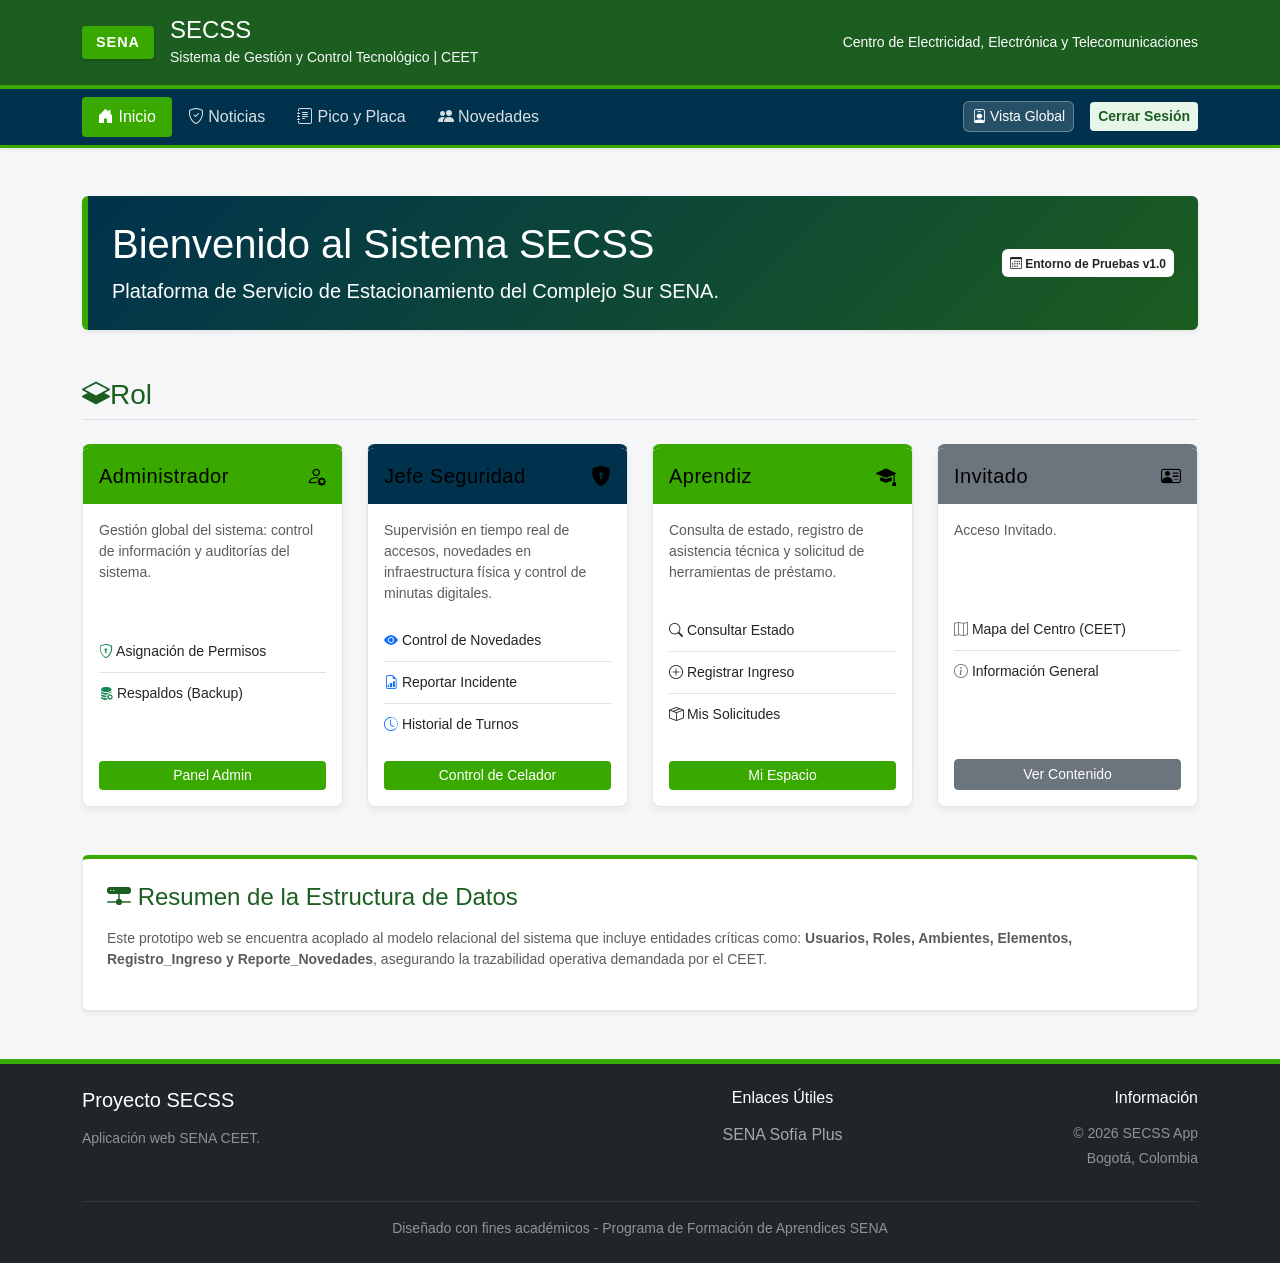
<file: maquetacion-html/Index/Index.html>
<!DOCTYPE html>
<html lang="es">
<head>
    <meta charset="UTF-8">
    <meta name="viewport" content="width=device-width, initial-scale=1.0">
    <title>Portal Principal SECSS - CEET SENA</title>
    <link href="https://cdn.jsdelivr.net/npm/bootstrap@5.3.8/dist/css/bootstrap.min.css" rel="stylesheet" integrity="sha384-sRIl4kxILFvY47J16cr9ZwB07vP4J8+LH7qKQnuqkuIAvNWLzeN8tE5YBujZqJLB" crossorigin="anonymous">
    <link rel="stylesheet" href="https://cdn.jsdelivr.net/npm/bootstrap-icons@1.11.3/font/bootstrap-icons.min.css">
    <link rel="stylesheet" href="../css/Stylegeneral.css">
    <link rel="stylesheet" href="../css/PageMajor.css">
</head>
<body>

    <header class="header-secss py-3">
        <div class="container d-flex flex-column flex-md-row justify-content-between align-items-center">
            <div class="logo-container d-flex align-items-center gap-3">
                <div class="badge-sena">SENA</div>
                <div>
                    <h1 class="m-0 h4 text-white font-weight-bold">SECSS</h1>
                    <small class="text-light">Sistema de Gestión y Control Tecnológico | CEET</small>
                </div>
            </div>
            <div class="header-meta text-md-end text-center mt-2 mt-md-0 text-white-50">
                <small>Centro de Electricidad, Electrónica y Telecomunicaciones</small>
            </div>
        </div>
    </header>

    <nav class="navbar navbar-expand-lg navbar-dark bg-secss-main sticky-top shadow-sm">
        <div class="container">
            <a class="navbar-brand d-lg-none" href="#">SECSS Portal</a>
            <button class="navbar-toggler" type="button" data-bs-toggle="collapse" data-bs-target="#indexNavbar">
                <span class="navbar-toggler-icon"></span>
            </button>
            <div class="collapse navbar-collapse" id="indexNavbar">
                <ul class="navbar-nav me-auto mb-2 mb-lg-0">
                    <li class="nav-item"><a class="nav-link active" href="#"><i class="bi bi-house-door-fill"></i> Inicio</a></li>
                    <li class="nav-item"><a class="nav-link" href="#"><i class="bi bi-shield-check"></i> Noticias</a></li>
                    <li class="nav-item"><a class="nav-link" href="#"><i class="bi bi-journal-text"></i> Pico y Placa</a></li>
                    <li class="nav-item"><a class="nav-link" href="#"><i class="bi bi-people-fill"></i> Novedades</a></li>
                </ul>
                <div class="d-flex align-items-center gap-2">
                    <div class="role-indicator px-2 py-1 rounded text-white small me-2">
                        <i class="bi bi-person-badge"></i> Vista Global 
                    </div>
                    <button class="btn btn-secss-light btn-sm" type="button">Cerrar Sesión</button>
                </div>
            </div>
        </div>
    </nav>

    <main class="container my-5 main-content">
        
        <section class="welcome-banner p-4 rounded shadow-sm mb-5 text-white">
            <div class="row align-items-center">
                <div class="col-md-8">
                    <h2 class="display-6 font-weight-bold">Bienvenido al Sistema SECSS</h2>
                    <p class="lead mb-0">Plataforma de Servicio de Estacionamiento del Complejo Sur SENA.</p>
                </div>
                <div class="col-md-4 text-md-end text-center mt-3 mt-md-0">
                    <span class="badge bg-white text-dark p-2"><i class="bi bi-calendar3"></i> Entorno de Pruebas v1.0</span>
                </div>
            </div>
        </section>

        <h3 class="mb-4 text-secss border-bottom pb-2"><i class="bi bi-layers-half"></i>Rol</h3>
        
        <div class="row g-4">
            
            <div class="col-md-6 col-xl-3">
                <div class="card h-100 role-card border-admin">
                    <div class="card-header-role bg-admin text-white p-3">
                        <h5 class="m-0 d-flex justify-content-between align-items-center">
                            Administrador 
                            <i class="bi bi-person-gear"></i>
                        </h5>
                    </div>
                    <div class="card-body d-flex flex-column justify-content-between">
                        <p class="card-text text-muted small">Gestión global del sistema: control de información y auditorías del sistema.</p>
                        <div class="list-group list-group-flush mb-3">
                            <a href="#" class="list-group-item list-group-item-action small"><i class="bi bi-shield-lock text-success"></i> Asignación de Permisos</a>
                            <a href="#" class="list-group-item list-group-item-action small"><i class="bi bi-database-fill-gear text-success"></i> Respaldos (Backup)</a>
                        </div>
                        <button class="btn btn-secss w-100 btn-sm">Panel Admin</button>
                    </div>
                </div>
            </div>

            <div class="col-md-6 col-xl-3">
                <div class="card h-100 role-card border-seguridad">
                    <div class="card-header-role bg-seguridad text-white p-3">
                        <h5 class="m-0 d-flex justify-content-between align-items-center">
                            Jefe Seguridad
                            <i class="bi bi-shield-lock-fill"></i>
                        </h5>
                    </div>
                    <div class="card-body d-flex flex-column justify-content-between">
                        <p class="card-text text-muted small">Supervisión en tiempo real de accesos, novedades en infraestructura física y control de minutas digitales.</p>
                        <div class="list-group list-group-flush mb-3">
                            <a href="#" class="list-group-item list-group-item-action small"><i class="bi bi-eye-fill text-primary"></i> Control de Novedades</a>
                            <a href="#" class="list-group-item list-group-item-action small"><i class="bi bi-file-earmark-bar-graph text-primary"></i> Reportar Incidente</a>
                            <a href="#" class="list-group-item list-group-item-action small"><i class="bi bi-clock-history text-primary"></i> Historial de Turnos</a>
                        </div>
                        <button class="btn btn-secss w-100 btn-sm">Control de Celador</button>
                    </div>
                </div>
            </div>

            <div class="col-md-6 col-xl-3">
                <div class="card h-100 role-card border-aprendiz">
                    <div class="card-header-role bg-aprendiz text-white p-3">
                        <h5 class="m-0 d-flex justify-content-between align-items-center">
                            Aprendiz
                            <i class="bi bi-mortarboard-fill"></i>
                        </h5>
                    </div>
                    <div class="card-body d-flex flex-column justify-content-between">
                        <p class="card-text text-muted small">Consulta de estado, registro de asistencia técnica y solicitud de herramientas de préstamo.</p>
                        <div class="list-group list-group-flush mb-3">
                            <a href="#" class="list-group-item list-group-item-action small"><i class="bi bi-search text-dark"></i> Consultar Estado</a>
                            <a href="#" class="list-group-item list-group-item-action small"><i class="bi bi-plus-circle text-dark"></i> Registrar Ingreso</a>
                            <a href="#" class="list-group-item list-group-item-action small"><i class="bi bi-box-seam text-dark"></i> Mis Solicitudes</a>
                        </div>
                        <button class="btn btn-secss w-100 btn-sm">Mi Espacio</button>
                    </div>
                </div>
            </div>

            <div class="col-md-6 col-xl-3">
                <div class="card h-100 role-card border-invitado">
                    <div class="card-header-role bg-invitado text-white p-3">
                        <h5 class="m-0 d-flex justify-content-between align-items-center">
                            Invitado
                            <i class="bi bi-person-vcard"></i>
                        </h5>
                    </div>
                    <div class="card-body d-flex flex-column justify-content-between">
                        <p class="card-text text-muted small">Acceso Invitado.</p>
                        <div class="list-group list-group-flush mb-3">
                            <a href="#" class="list-group-item list-group-item-action small"><i class="bi bi-map text-secondary"></i> Mapa del Centro (CEET)</a>
                            <a href="#" class="list-group-item list-group-item-action small"><i class="bi bi-info-circle text-secondary"></i> Información General</a>
                        </div>
                        <button class="btn btn-secondary w-100 btn-sm">Ver Contenido</button>
                    </div>
                </div>
            </div>

        </div>

        <section class="mt-5 p-4 bg-white border rounded shadow-sm">
            <h4 class="text-secss mb-3"><i class="bi bi-hdd-network-fill"></i> Resumen de la Estructura de Datos</h4>
            <p class="small text-muted">Este prototipo web se encuentra acoplado al modelo relacional del sistema que incluye entidades críticas como: <strong>Usuarios, Roles, Ambientes, Elementos, Registro_Ingreso y Reporte_Novedades</strong>, asegurando la trazabilidad operativa demandada por el CEET.</p>
        </section>

    </main>

    <footer class="footer-secss mt-auto py-4">
        <div class="container">
            <div class="row g-4 text-center text-md-start">
                <div class="col-md-6">
                    <h5 class="text-white mb-3">Proyecto SECSS</h5>
                    <p class="text-white-50 small mb-0">
                        Aplicación web SENA CEET.
                    </p>
                </div>
                <div class="col-md-3 text-md-center">
                    <h6 class="text-white mb-3">Enlaces Útiles</h6>
                    <ul class="list-unstyled footer-links">
                        <li><a href="#">SENA Sofía Plus</a></li>
                    </ul>
                </div>
                <div class="col-md-3 text-md-end">
                    <h6 class="text-white mb-3">Información</h6>
                    <p class="text-white-50 small mb-1">© 2026 SECSS App</p>
                    <p class="text-white-50 small">Bogotá, Colombia</p>
                </div>
            </div>
            <hr class="border-secondary my-3">
            <div class="text-center text-white-50 small">
                <p class="mb-0">Diseñado con fines académicos - Programa de Formación de Aprendices SENA</p>
            </div>
        </div>
    </footer>

    <script src="https://cdn.jsdelivr.net/npm/bootstrap@5.3.8/dist/js/bootstrap.bundle.min.js" integrity="sha384-FKyoEForCGlyvwx9Hj09JcYn3nv7wiPVlz7YYwJrWVcXK/BmnVDxM+D2scQbITxI" crossorigin="anonymous"></script>
</body>
</html>
</file>
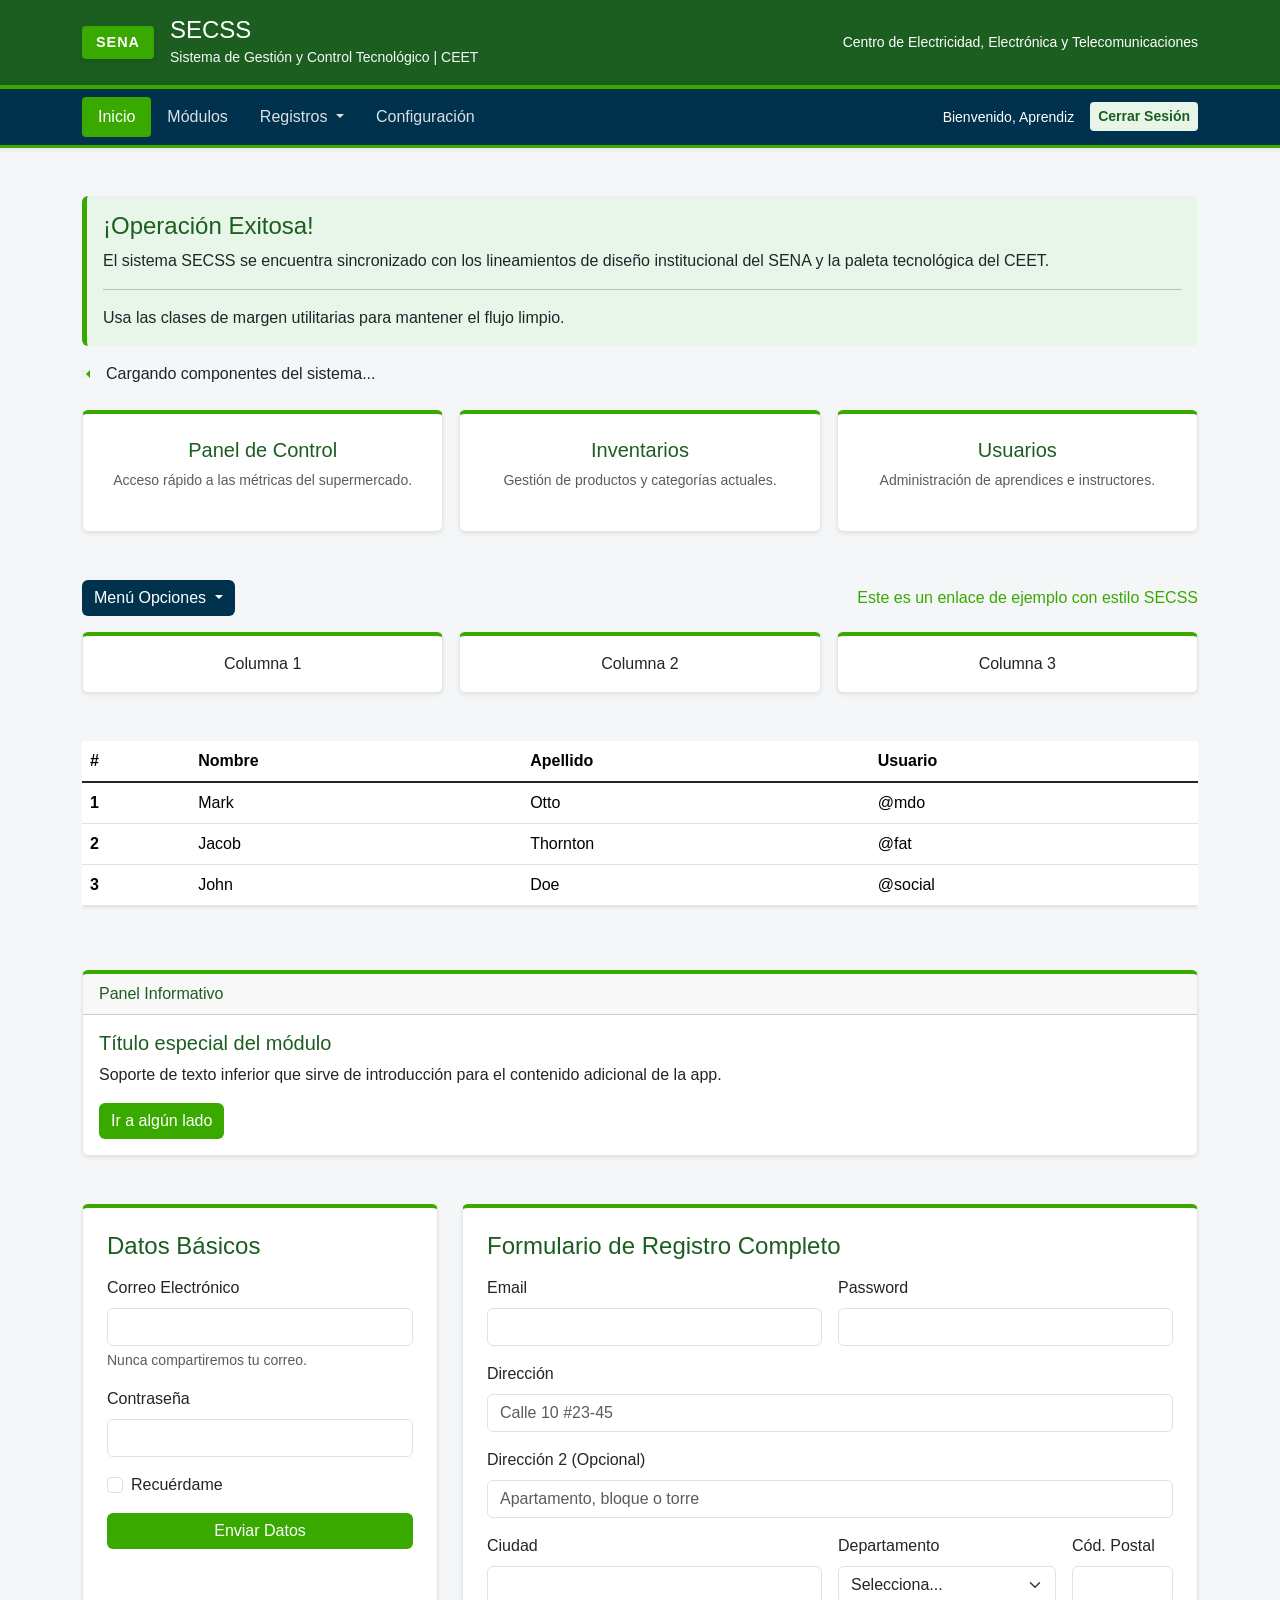
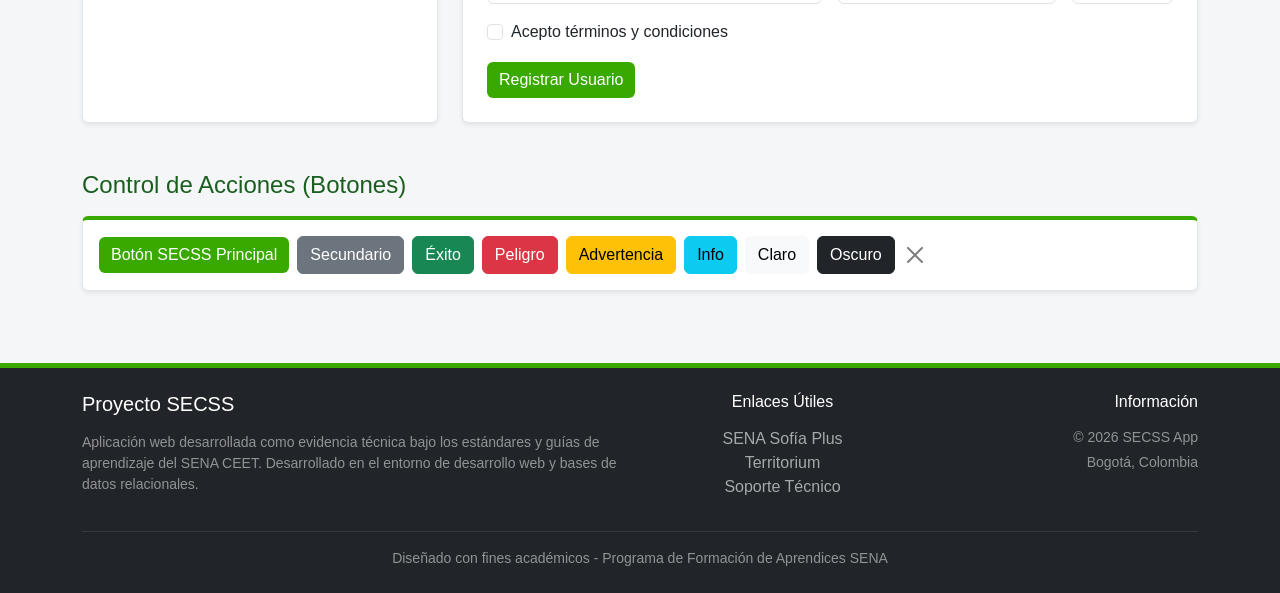
<file: maquetacion-html/html_general/Components.html>
<!DOCTYPE html>
<html lang="es">
<head>
    <meta charset="UTF-8">
    <meta name="viewport" content="width=device-width, initial-scale=1.0">
    <title>SECSS - CEET SENA</title>
    <link href="https://cdn.jsdelivr.net/npm/bootstrap@5.3.8/dist/css/bootstrap.min.css" rel="stylesheet" integrity="sha384-sRIl4kxILFvY47J16cr9ZwB07vP4J8+LH7qKQnuqkuIAvNWLzeN8tE5YBujZqJLB" crossorigin="anonymous">
    <link rel="stylesheet" href="../css/Stylegeneral.css">
</head>
<body>

    <header class="header-secss py-3">
        <div class="container d-flex flex-column flex-md-row justify-content-between align-items-center">
            <div class="logo-container d-flex align-items-center gap-3">
                <div class="badge-sena">SENA</div>
                <div>
                    <h1 class="m-0 h4 text-white font-weight-bold">SECSS</h1>
                    <small class="text-light">Sistema de Gestión y Control Tecnológico | CEET</small>
                </div>
            </div>
            <div class="header-meta text-md-end text-center mt-2 mt-md-0 text-white-50">
                <small>Centro de Electricidad, Electrónica y Telecomunicaciones</small>
            </div>
        </div>
    </header>

    <nav class="navbar navbar-expand-lg navbar-dark bg-secss-main sticky-top shadow-sm">
        <div class="container">
            <a class="navbar-brand d-lg-none" href="#">Menú SECSS</a>
            <button class="navbar-toggler" type="button" data-bs-toggle="collapse" data-bs-target="#mainNavbar" aria-controls="mainNavbar" aria-expanded="false" aria-label="Toggle navigation">
                <span class="navbar-toggler-icon"></span>
            </button>
            <div class="collapse navbar-collapse" id="mainNavbar">
                <ul class="navbar-nav me-auto mb-2 mb-lg-0">
                    <li class="nav-item">
                        <a class="nav-link active" aria-current="page" href="#">Inicio</a>
                    </li>
                    <li class="nav-item">
                        <a class="nav-link" href="#">Módulos</a>
                    </li>
                    <li class="nav-item dropdown">
                        <a class="nav-link dropdown-toggle" href="#" role="button" data-bs-toggle="dropdown" aria-expanded="false">
                            Registros
                        </a>
                        <ul class="dropdown-menu">
                            <li><a class="dropdown-item" href="#">Ver Formularios</a></li>
                            <li><a class="dropdown-item" href="#">Tablas de Datos</a></li>
                            <li><hr class="dropdown-divider"></li>
                            <li><a class="dropdown-item" href="#">Reportes del Sistema</a></li>
                        </ul>
                    </li>
                    <li class="nav-item">
                        <a class="nav-link" href="#">Configuración</a>
                    </li>
                </ul>
                <div class="d-flex align-items-center gap-2">
                    <span class="text-white me-2 d-none d-md-inline"><small>Bienvenido, Aprendiz</small></span>
                    <button class="btn btn-secss-light btn-sm" type="button">Cerrar Sesión</button>
                </div>
            </div>
        </div>
    </nav>

    <main class="container my-5 main-content">
        
        <section class="mb-4">
            <div class="alert alert-secss" role="alert">
                <h4 class="alert-heading">¡Operación Exitosa!</h4>
                <p>El sistema SECSS se encuentra sincronizado con los lineamientos de diseño institucional del SENA y la paleta tecnológica del CEET.</p>
                <hr>
                <p class="mb-0">Usa las clases de margen utilitarias para mantener el flujo limpio.</p>
            </div>
            
            <div class="d-flex align-items-center gap-3 mb-4">
                <div class="spinner-secss" role="status"></div>
                <span>Cargando componentes del sistema...</span>
            </div>
        </section>

        <section class="row g-3 mb-5">
            <div class="col-md-4">
                <div class="p-4 border bg-white text-center rounded shadow-sm card-secss">
                    <h5 class="text-secss">Panel de Control</h5>
                    <p class="text-muted small">Acceso rápido a las métricas del supermercado.</p>
                </div>
            </div>
            <div class="col-md-4">
                <div class="p-4 border bg-white text-center rounded shadow-sm card-secss">
                    <h5 class="text-secss">Inventarios</h5>
                    <p class="text-muted small">Gestión de productos y categorías actuales.</p>
                </div>
            </div>
            <div class="col-md-4">
                <div class="p-4 border bg-white text-center rounded shadow-sm card-secss">
                    <h5 class="text-secss">Usuarios</h5>
                    <p class="text-muted small">Administración de aprendices e instructores.</p>
                </div>
            </div>
        </section>

        <section class="mb-5">
            <div class="d-flex justify-content-between align-items-center mb-3">
                <div class="dropdown">
                    <button class="btn btn-dark dropdown-toggle bg-secss-main border-0" data-bs-toggle="dropdown" aria-expanded="false">
                        Menú Opciones
                    </button>
                    <ul class="dropdown-menu dropdown-menu-dark bg-secss-dark">
                        <li><a class="dropdown-item" href="#">Acción 1</a></li>
                        <li><a class="dropdown-item" href="#">Acción 2</a></li>
                        <li><hr class="dropdown-divider"></li>
                        <li><a class="dropdown-item" href="#">Algo más aquí</a></li>
                    </ul>
                </div>
                <a href="#" class="link-secss">Este es un enlace de ejemplo con estilo SECSS</a>
            </div>

            <div class="row g-3">
                <div class="col-md-4">
                    <div class="p-3 border bg-white text-center rounded shadow-sm">Columna 1</div>
                </div>
                <div class="col-md-4">
                    <div class="p-3 border bg-white text-center rounded shadow-sm">Columna 2</div>
                </div>
                <div class="col-md-4">
                    <div class="p-3 border bg-white text-center rounded shadow-sm">Columna 3</div>
                </div>
            </div>
        </section>

        <section class="mb-5 table-responsive">
            <table class="table table-secss table-hover align-middle shadow-sm">
                <thead>
                    <tr>
                        <th scope="col">#</th>
                        <th scope="col">Nombre</th>
                        <th scope="col">Apellido</th>
                        <th scope="col">Usuario</th>
                    </tr>
                </thead>
                <tbody class="table-group-divider">
                    <tr>
                        <th scope="row">1</th>
                        <td>Mark</td>
                        <td>Otto</td>
                        <td>@mdo</td>
                    </tr>
                    <tr>
                        <th scope="row">2</th>
                        <td>Jacob</td>
                        <td>Thornton</td>
                        <td>@fat</td>
                    </tr>
                    <tr>
                        <th scope="row">3</th>
                        <td>John</td>
                        <td>Doe</td>
                        <td>@social</td>
                    </tr>
                </tbody>
            </table>  
        </section>

        <section class="mb-5">
            <div class="card card-secss shadow-sm">
                <div class="card-header bg-secss-light text-secss font-weight-bold">
                    Panel Informativo
                </div>
                <div class="card-body">
                    <h5 class="card-title">Título especial del módulo</h5>
                    <p class="card-text">Soporte de texto inferior que sirve de introducción para el contenido adicional de la app.</p>
                    <a href="#" class="btn btn-secss">Ir a algún lado</a>
                </div>
            </div>
        </section>

        <section class="row g-4 mb-5">
            <div class="col-lg-4">
                <div class="p-4 bg-white border rounded shadow-sm h-100">
                    <h4 class="mb-3 text-secss">Datos Básicos</h4>
                    <form>
                        <div class="mb-3">
                            <label for="exampleInputEmail1" class="form-label">Correo Electrónico</label>
                            <input type="email" class="form-control" id="exampleInputEmail1" aria-describedby="emailHelp">
                            <div id="emailHelp" class="form-text">Nunca compartiremos tu correo.</div>
                        </div>
                        <div class="mb-3">
                            <label for="exampleInputPassword1" class="form-label">Contraseña</label>
                            <input type="password" class="form-control" id="exampleInputPassword1">
                        </div>
                        <div class="mb-3 form-check">
                            <input type="checkbox" class="form-check-input" id="exampleCheck1">
                            <label class="form-check-label" for="exampleCheck1">Recuérdame</label>
                        </div>
                        <button type="submit" class="btn btn-secss w-100">Enviar Datos</button>
                    </form>
                </div>
            </div>

            <div class="col-lg-8">
                <div class="p-4 bg-white border rounded shadow-sm h-100">
                    <h4 class="mb-3 text-secss">Formulario de Registro Completo</h4>
                    <form class="row g-3">
                        <div class="col-md-6">
                            <label for="inputEmail4" class="form-label">Email</label>
                            <input type="email" class="form-control" id="inputEmail4">
                        </div>
                        <div class="col-md-6">
                            <label for="inputPassword4" class="nav-label mb-2 d-block">Password</label>
                            <input type="password" class="form-control" id="inputPassword4">
                        </div>
                        <div class="col-12">
                            <label for="inputAddress" class="form-label">Dirección</label>
                            <input type="text" class="form-control" id="inputAddress" placeholder="Calle 10 #23-45">
                        </div>
                        <div class="col-12">
                            <label for="inputAddress2" class="form-label">Dirección 2 (Opcional)</label>
                            <input type="text" class="form-control" id="inputAddress2" placeholder="Apartamento, bloque o torre">
                        </div>
                        <div class="col-md-6">
                            <label for="inputCity" class="form-label">Ciudad</label>
                            <input type="text" class="form-control" id="inputCity">
                        </div>
                        <div class="col-md-4">
                            <label for="inputState" class="form-label">Departamento</label>
                            <select id="inputState" class="form-select">
                                <option selected>Selecciona...</option>
                                <option>Huila</option>
                                <option>Meta</option>
                                <option>Caquetá</option>
                                <option>Bogotá D.C.</option>
                            </select>
                        </div>
                        <div class="col-md-2">
                            <label for="inputZip" class="form-label">Cód. Postal</label>
                            <input type="text" class="form-control" id="inputZip">
                        </div>
                        <div class="col-12">
                            <div class="form-check">
                                <input class="form-check-input" type="checkbox" id="gridCheck">
                                <label class="form-check-label" for="gridCheck">
                                    Acepto términos y condiciones
                                </label>
                            </div>
                        </div>
                        <div class="col-12">
                            <button type="submit" class="btn btn-secss">Registrar Usuario</button>
                        </div>
                    </form>
                </div>
            </div>
        </section>

        <section class="mb-4">
            <h4 class="mb-3 text-secss">Control de Acciones (Botones)</h4>
            <div class="d-flex flex-wrap gap-2 align-items-center p-3 bg-white border rounded shadow-sm">
                <button type="button" class="btn btn-secss">Botón SECSS Principal</button>
                <button type="button" class="btn btn-secondary">Secundario</button>
                <button type="button" class="btn btn-success">Éxito</button>
                <button type="button" class="btn btn-danger">Peligro</button>
                <button type="button" class="btn btn-warning">Advertencia</button>
                <button type="button" class="btn btn-info">Info</button>
                <button type="button" class="btn btn-light">Claro</button>
                <button type="button" class="btn btn-dark">Oscuro</button>
                <button type="button" class="btn-close" aria-label="Close"></button>
            </div>
        </section>

    </main>

    <footer class="footer-secss mt-auto py-4">
        <div class="container">
            <div class="row g-4 text-center text-md-start">
                <div class="col-md-6">
                    <h5 class="text-white mb-3">Proyecto SECSS</h5>
                    <p class="text-white-50 small mb-0">
                        Aplicación web desarrollada como evidencia técnica bajo los estándares y guías de aprendizaje del SENA CEET. Desarrollado en el entorno de desarrollo web y bases de datos relacionales.
                    </p>
                </div>
                <div class="col-md-3 text-md-center">
                    <h6 class="text-white mb-3">Enlaces Útiles</h6>
                    <ul class="list-unstyled footer-links">
                        <li><a href="#">SENA Sofía Plus</a></li>
                        <li><a href="#">Territorium</a></li>
                        <li><a href="#">Soporte Técnico</a></li>
                    </ul>
                </div>
                <div class="col-md-3 text-md-end">
                    <h6 class="text-white mb-3">Información</h6>
                    <p class="text-white-50 small mb-1">© 2026 SECSS App</p>
                    <p class="text-white-50 small">Bogotá, Colombia</p>
                </div>
            </div>
            <hr class="border-secondary my-3">
            <div class="text-center text-white-50 small">
                <p class="mb-0">Diseñado con fines académicos - Programa de Formación de Aprendices SENA</p>
            </div>
        </div>
    </footer>

    <script src="https://cdn.jsdelivr.net/npm/bootstrap@5.3.8/dist/js/bootstrap.bundle.min.js" integrity="sha384-FKyoEForCGlyvwx9Hj09JcYn3nv7wiPVlz7YYwJrWVcXK/BmnVDxM+D2scQbITxI" crossorigin="anonymous"></script>
</body>
</html>
</file>
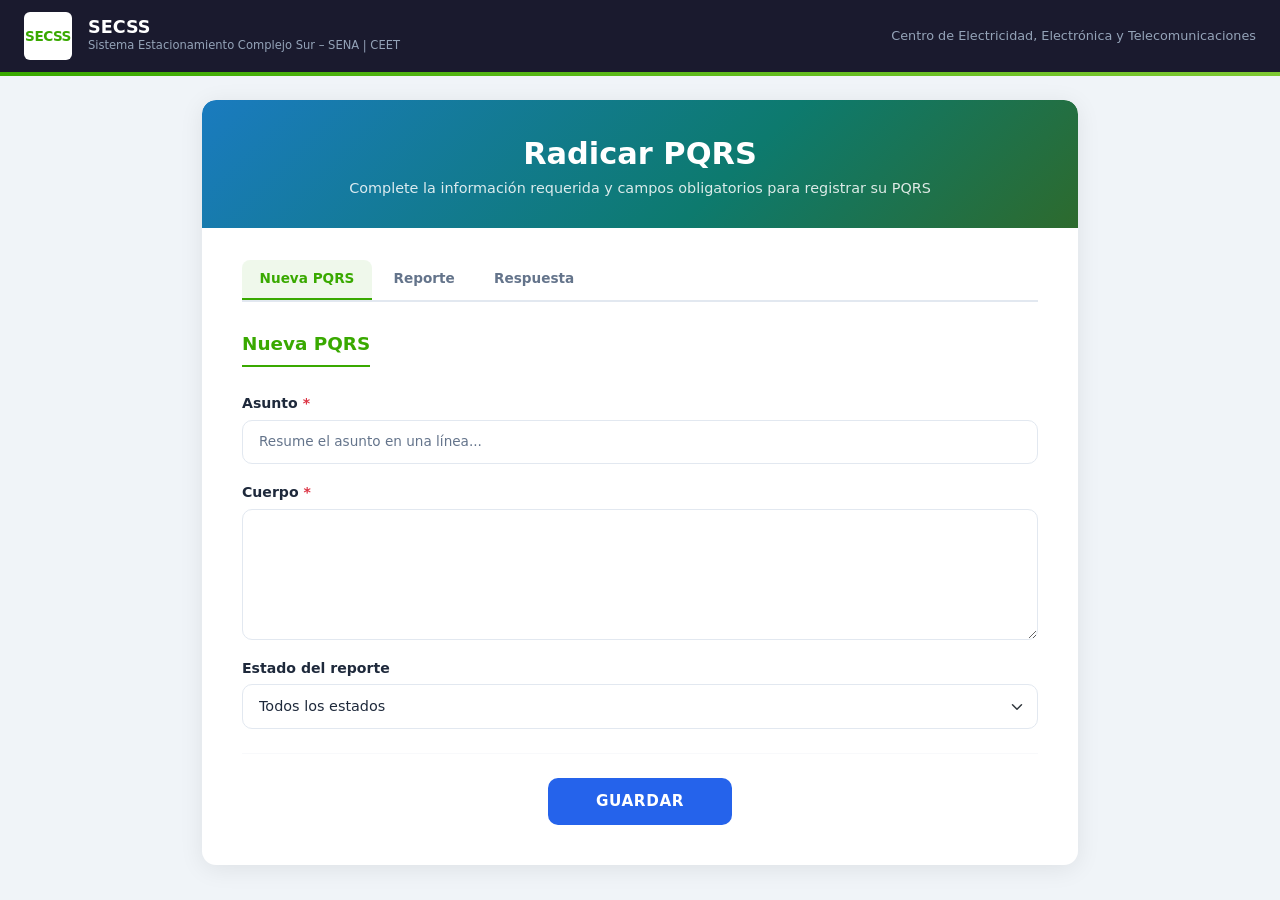
<file: maquetacion-html/html_pqrs/pqrs.html>
<!doctype html>
<html lang="es">

<head>
    <meta charset="utf-8">
    <meta name="viewport" content="width=device-width, initial-scale=1">
    <title>Radicar PQRS – SECSS</title>

    <!-- Bootstrap CSS (CDN) -->
    <link href="https://cdn.jsdelivr.net/npm/bootstrap@5.3.3/dist/css/bootstrap.min.css" rel="stylesheet">

    <!-- Estilos propios del proyecto -->
    <link rel="stylesheet" href="vehiculos.css">
</head>

<body>


    <nav class="navbar-secss d-flex align-items-center justify-content-between">
        <div class="d-flex align-items-center gap-3">
            <div class="sena-logo">SECSS</div>
            <div>
                <div class="brand-title">SECSS</div>
                <div class="brand-sub">Sistema Estacionamiento Complejo Sur – SENA | CEET</div>
            </div>
        </div>
        <div class="centro d-none d-md-block">Centro de Electricidad, Electrónica y Telecomunicaciones</div>
    </nav>

    <!-- Barra de acento verde -->
    <div class="accent-bar"></div>


    <!--  CONTENIDO PRINCIPAL -->
    <div class="container py-4" style="max-width: 900px;">

        <!-- Alerta de confirmación (oculta por defecto, la muestra JS) -->
        <div id="alerta" class="alert alert-success alert-dismissible fade show" role="alert">
            <strong>¡PQRS radicada!</strong> Su solicitud fue registrada correctamente.
            <button type="button" class="btn-close"
                onclick="document.getElementById('alerta').style.display='none'">
            </button>
        </div>

        <!-- ── Tarjeta principal ── -->
        <div class="pqrs-card">

            <!-- Hero / Banner -->
            <div class="hero-banner text-center">
                <h1>Radicar PQRS</h1>
                <p>Complete la información requerida y campos obligatorios para registrar su PQRS</p>
            </div>

            <div class="card-body-inner">

                <!-- ── Tabs de navegación ── -->
                <ul class="nav nav-tabs-pqrs" id="pqrsTabs">
                    <li class="nav-item">
                        <button class="nav-link active" data-tab="nueva">Nueva PQRS</button>
                    </li>
                    <li class="nav-item">
                        <button class="nav-link" data-tab="reporte">Reporte</button>
                    </li>
                    <li class="nav-item">
                        <button class="nav-link" data-tab="respuesta">Respuesta</button>
                    </li>
                </ul>


                <!-- TAB 1 — NUEVA PQRS -->
                <div id="tab-nueva" class="tab-content-section">
                    <span class="section-title">Nueva PQRS</span>

                    <input type="hidden" id="pqrs_id_usuario" value="1">

                    <div class="mb-3">
                        <label class="form-label" for="pqrs_asunto">
                            Asunto <span class="text-danger">*</span>
                        </label>
                        <input type="text" class="form-control" id="pqrs_asunto"
                               placeholder="Resume el asunto en una línea..." maxlength="1000">
                    </div>

                    <div class="mb-3">
                        <label class="form-label" for="pqrs_cuerpo">
                            Cuerpo <span class="text-danger">*</span>
                        </label>
                        <textarea class="form-control" id="pqrs_cuerpo" rows="5"
                            placeholder="Describe con detalle la situación: qué ocurrió, cuándo, dónde, quiénes estaban involucrados...">
                        </textarea>
                    </div>

                    <div class="mb-3">
                        <label class="form-label" for="pqrs_estado">Estado del reporte</label>
                        <select class="form-select" id="pqrs_estado">
                            <option value="">Todos los estados</option>
                            <option value="0">Pendiente</option>
                            <option value="1">En proceso</option>
                            <option value="2">Resuelto</option>
                        </select>
                    </div>

                    <hr class="form-divider">
                    <div class="text-center">
                        <button class="btn btn-guardar" onclick="guardarPQRS()">GUARDAR</button>
                    </div>
                </div>
                <!-- /tab-nueva -->


                <!-- TAB 2 — REPORTE -->
                <div id="tab-reporte" class="tab-content-section" style="display:none;">
                    <span class="section-title">Reporte</span>

                    <div class="row g-3">

                        <div class="col-md-6">
                            <label class="form-label" for="rep_id_usuario_celador">
                                ID Usuario Celador <span class="text-danger">*</span>
                            </label>
                            <input type="number" class="form-control" id="rep_id_usuario_celador"
                                   placeholder="ID del celador">
                        </div>

                        <div class="col-md-6">
                            <label class="form-label" for="rep_fecha_hora">
                                Fecha y hora <span class="text-danger">*</span>
                            </label>
                            <input type="datetime-local" class="form-control" id="rep_fecha_hora">
                        </div>

                        <div class="col-12">
                            <label class="form-label" for="rep_asunto">
                                Asunto <span class="text-danger">*</span>
                            </label>
                            <input type="text" class="form-control" id="rep_asunto"
                                   placeholder="Asunto del reporte..." maxlength="1000">
                        </div>

                        <div class="col-12">
                            <label class="form-label" for="rep_cuerpo">
                                Cuerpo <span class="text-danger">*</span>
                            </label>
                            <textarea class="form-control" id="rep_cuerpo" rows="4"
                                placeholder="Descripción detallada del reporte...">
                            </textarea>
                        </div>

                        <div class="col-md-6">
                            <label class="form-label" for="rep_estado">Estado</label>
                            <select class="form-select" id="rep_estado">
                                <option value="">Seleccionar estado</option>
                                <option value="0">Pendiente</option>
                                <option value="1">En proceso</option>
                                <option value="2">Resuelto</option>
                            </select>
                        </div>

                        <div class="col-md-6">
                            <label class="form-label" for="rep_id_entrada_salida">
                                ID Entrada/Salida
                            </label>
                            <input type="number" class="form-control" id="rep_id_entrada_salida"
                                   placeholder="Opcional">
                        </div>

                    </div><!-- /row -->

                    <hr class="form-divider">
                    <div class="text-center">
                        <button class="btn btn-guardar" onclick="guardarReporte()">GUARDAR REPORTE</button>
                    </div>
                </div>
                <!-- /tab-reporte -->


                <!-- TAB 3 — RESPUESTA PQRS -->
                <div id="tab-respuesta" class="tab-content-section" style="display:none;">
                    <span class="section-title">Respuesta PQRS</span>

                    <div class="row g-3">

                        <div class="col-md-6">
                            <label class="form-label" for="res_id_pqrs">
                                ID PQRS <span class="text-danger">*</span>
                            </label>
                            <input type="number" class="form-control" id="res_id_pqrs"
                                   placeholder="ID de la PQRS a responder">
                        </div>

                        <div class="col-md-6">
                            <label class="form-label" for="res_id_usuario_admin">
                                ID Usuario Administrador <span class="text-danger">*</span>
                            </label>
                            <input type="number" class="form-control" id="res_id_usuario_admin"
                                   placeholder="ID del administrador">
                        </div>

                        <div class="col-12">
                            <label class="form-label" for="res_asunto">
                                Asunto <span class="text-danger">*</span>
                            </label>
                            <input type="text" class="form-control" id="res_asunto"
                                   placeholder="Asunto de la respuesta..." maxlength="1000">
                        </div>

                        <div class="col-12">
                            <label class="form-label" for="res_cuerpo">
                                Cuerpo <span class="text-danger">*</span>
                            </label>
                            <textarea class="form-control" id="res_cuerpo" rows="5"
                                placeholder="Detalle la respuesta a la PQRS...">
                            </textarea>
                        </div>

                    </div><!-- /row -->

                    <hr class="form-divider">
                    <div class="text-center">
                        <button class="btn btn-guardar" onclick="guardarRespuesta()">GUARDAR RESPUESTA</button>
                    </div>
                </div>
                <!-- /tab-respuesta -->

            </div><!-- /card-body-inner -->
        </div><!-- /pqrs-card -->


        <!-- TABLA DE REGISTROS -->
        <div class="table-section" id="seccion-tabla" style="display:none;">
            <h2 id="tabla-titulo">Registros</h2>
            <div class="table-responsive">
                <table class="table table-hover align-middle" id="tablaRegistros">
                    <thead id="tablaCabecera"></thead>
                    <tbody id="tablaCuerpo"></tbody>
                </table>
            </div>
        </div>

    </div><!-- /container -->


    <!-- Bootstrap JS  -->
    <script src="https://cdn.jsdelivr.net/npm/bootstrap@5.3.3/dist/js/bootstrap.bundle.min.js"></script>

    <!-- Lógica propia del proyecto  -->
    <script src="vehiculos.js"></script>

</body>

</html>
</file>
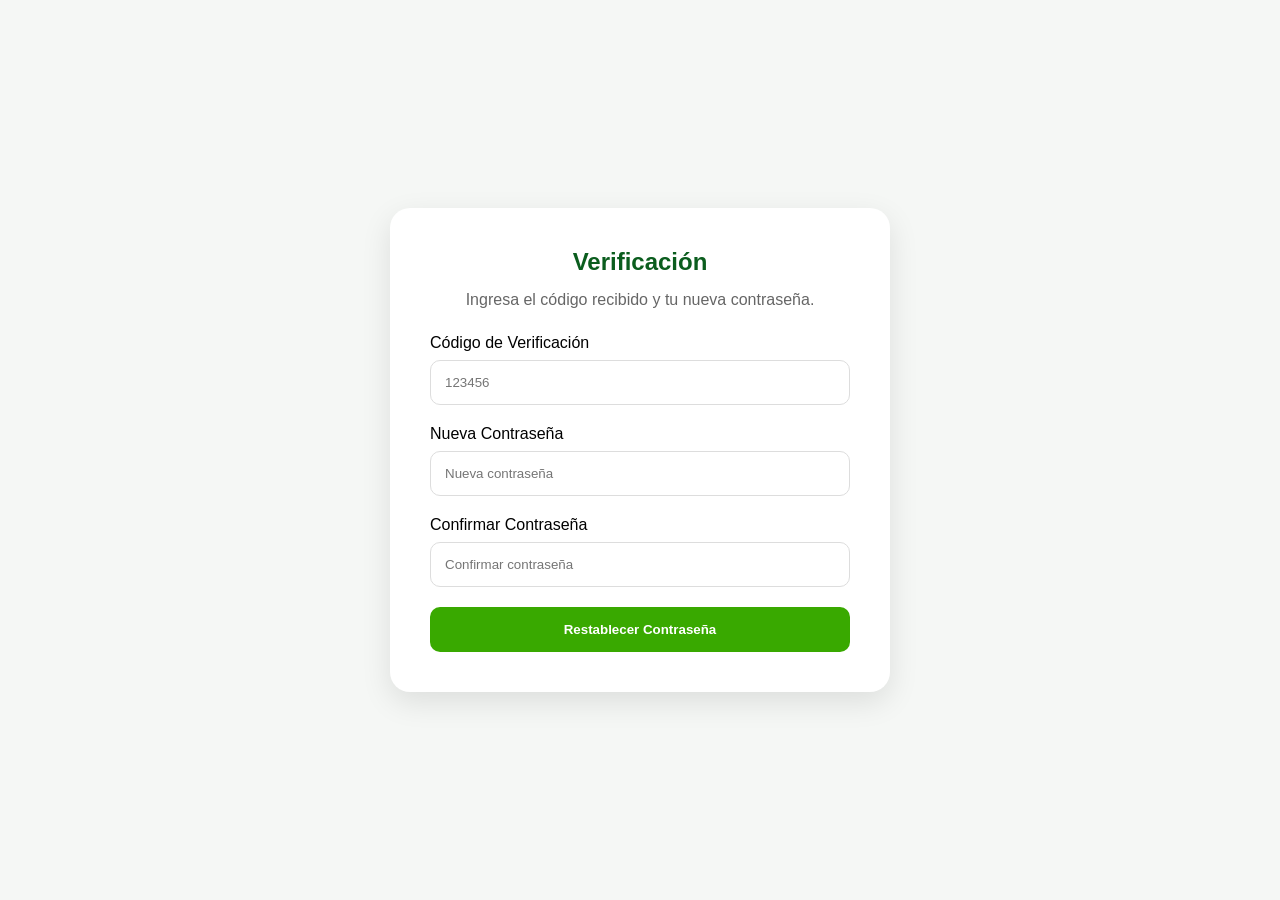
<file: maquetacion-html/vehiculos-SECSS/codigo.html>
<!DOCTYPE html>
<html lang="es">
<head>
    <meta charset="UTF-8">
    <meta name="viewport" content="width=device-width, initial-scale=1.0">
    <title>Restablecer Contraseña</title>

    <link rel="stylesheet" href="style-codigo.css">
</head>
<body>

    <div class="codigo-container">

        <h2>Verificación</h2>

        <p>
            Ingresa el código recibido y tu nueva contraseña.
        </p>

        <form onsubmit="restablecer(event)">

            <div class="input-group">
                <label for="codigo">
                    Código de Verificación
                </label>

                <input
                    type="text"
                    id="codigo"
                    placeholder="123456"
                    required>
            </div>

            <div class="input-group">
                <label for="password">
                    Nueva Contraseña
                </label>

                <input
                    type="password"
                    id="password"
                    placeholder="Nueva contraseña"
                    required>
            </div>

            <div class="input-group">
                <label for="confirmar">
                    Confirmar Contraseña
                </label>

                <input
                    type="password"
                    id="confirmar"
                    placeholder="Confirmar contraseña"
                    required>
            </div>

            <button type="submit" class="btn-codigo">
                Restablecer Contraseña
            </button>

        </form>

    </div>

    <script>

        function restablecer(event){

            event.preventDefault();

            const codigo =
            document.getElementById("codigo").value;

            const password =
            document.getElementById("password").value;

            const confirmar =
            document.getElementById("confirmar").value;

            if(codigo !== "123456"){
                alert("Código incorrecto");
                return;
            }

            if(password !== confirmar){
                alert("Las contraseñas no coinciden");
                return;
            }

            alert(
                "Contraseña actualizada correctamente"
            );

            window.location.href = "login.html";
        }

    </script>

</body>
</html>
</file>
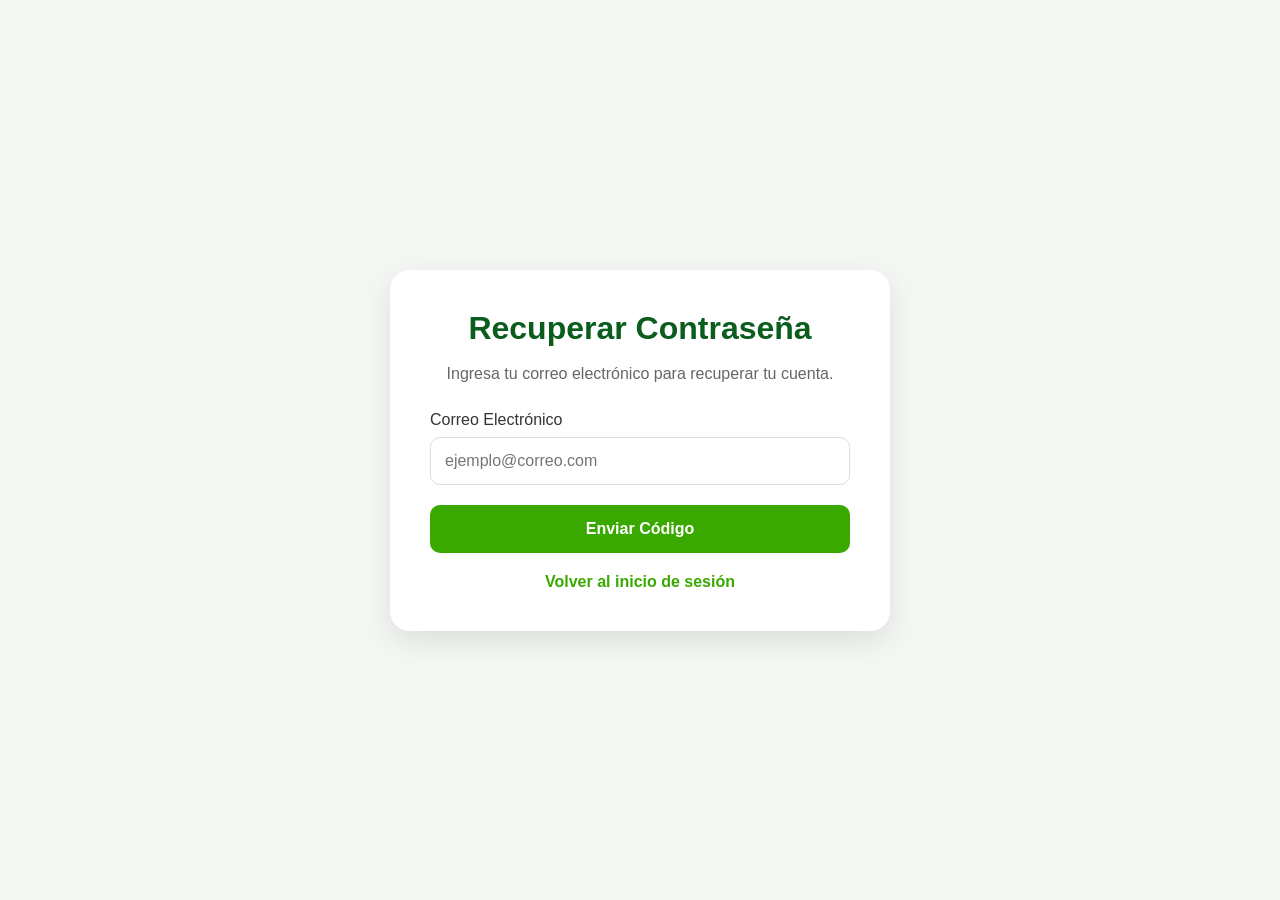
<file: maquetacion-html/vehiculos-SECSS/recuperar.html>
<!DOCTYPE html>
<html lang="es">
<head>
    <meta charset="UTF-8">
    <meta name="viewport" content="width=device-width, initial-scale=1.0">
    <title>Recuperar Contraseña</title>

    <link rel="stylesheet" href="style-recuperar.css">
</head>
<body>

    <div class="recovery-container">

        <h2>Recuperar Contraseña</h2>

        <p>
            Ingresa tu correo electrónico para recuperar tu cuenta.
        </p>

        <form onsubmit="enviarRecuperacion(event)">

            <div class="input-group">
                <label for="correo">
                    Correo Electrónico
                </label>

                <input
                    type="email"
                    id="correo"
                    placeholder="ejemplo@correo.com"
                    required>
            </div>

            <button type="submit" class="btn-recuperar">
                Enviar Código
            </button>

        </form>

        <div class="volver-login">
            <a href="login.html">
                Volver al inicio de sesión
            </a>
        </div>

    </div>

    <script>
        function enviarRecuperacion(event){

            event.preventDefault();

            let correo =
            document.getElementById("correo").value;

            alert(
                "Código enviado a: " + correo
            );

            window.location.href = "codigo.html";
        }
    </script>

</body>
</html>
</file>
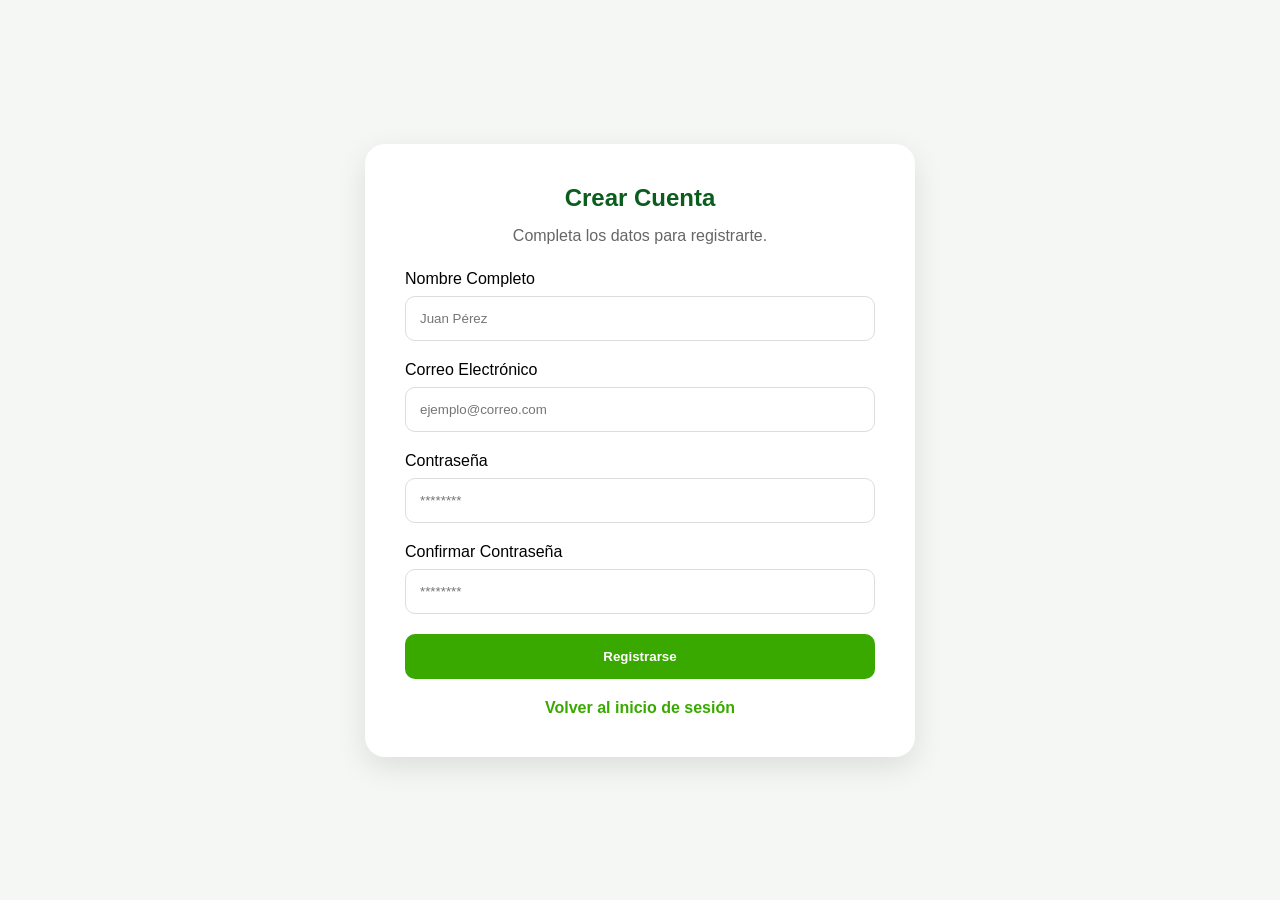
<file: maquetacion-html/vehiculos-SECSS/registro.html>
<!DOCTYPE html>
<html lang="es">
<head>
    <meta charset="UTF-8">
    <meta name="viewport" content="width=device-width, initial-scale=1.0">
    <title>Registro - SECSS</title>

    <link rel="stylesheet" href="style-registro.css">
</head>
<body>

    <div class="registro-container">

        <h2>Crear Cuenta</h2>

        <p>
            Completa los datos para registrarte.
        </p>

        <form onsubmit="registrar(event)">

            <div class="input-group">
                <label for="nombre">Nombre Completo</label>
                <input
                    type="text"
                    id="nombre"
                    placeholder="Juan Pérez"
                    required>
            </div>

            <div class="input-group">
                <label for="correo">Correo Electrónico</label>
                <input
                    type="email"
                    id="correo"
                    placeholder="ejemplo@correo.com"
                    required>
            </div>

            <div class="input-group">
                <label for="password">Contraseña</label>
                <input
                    type="password"
                    id="password"
                    placeholder="********"
                    required>
            </div>

            <div class="input-group">
                <label for="confirmar">
                    Confirmar Contraseña
                </label>

                <input
                    type="password"
                    id="confirmar"
                    placeholder="********"
                    required>
            </div>

            <button type="submit" class="btn-registro">
                Registrarse
            </button>

        </form>

        <div class="volver-login">
            <a href="login.html">
                Volver al inicio de sesión
            </a>
        </div>

    </div>

    <script>
        function registrar(event){

            event.preventDefault();

            let password =
            document.getElementById("password").value;

            let confirmar =
            document.getElementById("confirmar").value;

            if(password !== confirmar){
                alert("Las contraseñas no coinciden");
                return;
            }

            alert("Usuario registrado correctamente");

            window.location.href = "login.html";
        }
    </script>

</body>
</html>
</file>
<file: maquetacion-html/css/Stylegeneral.css>
:root {
    /* Paleta de Verdes SENA - CEET */
    --secss-green-dark: #1b5e20;   /* Verde oscuro institucional */
    --secss-green-main: #39a900;   /* Verde principal SENA */
    --secss-green-light: #e8f5e9;  /* Verde claro de fondo */
    
    /* Identidad CEET (Electricidad, Electrónica y Telecomunicaciones) */
    --ceet-blue-tech: #00324d;     /* Azul profundo tecnológico de telecomunicaciones */
    --ceet-silver: #eceff1;        /* Gris claro metalizado industrial */
    
    /* Neutros */
    --secss-gray-dark: #212529;    /* Gris oscuro para textos */
    --secss-white: #ffffff;
    
    /* Tipografía */
    --font-principal: 'Work Sans', 'Segoe UI', Roboto, Helvetica, Arial, sans-serif;
}

/* 
   ESTILOS GENERALES Y CONFIGURACIÓN BASE
    */
html, body {
    height: 100%;
    display: flex;
    flex-direction: column;
}

body {
    font-family: var(--font-principal);
    color: var(--secss-gray-dark);
    background-color: #f4f6f7; /* Fondo gris claro industrial */
}

.main-content, main {
    flex: 1 0 auto; /* Obliga al footer a quedarse abajo */
}

/* 
   HEADER Y MENÚ DE NAVEGACIÓN (Corrección de visibilidad de la imagen)
    */

/* Forzamos el fondo del header a verde oscuro para que el texto blanco resalte */
header, .header-secss {
    background-color: var(--secss-green-dark) !important;
    border-bottom: 4px solid var(--secss-green-main);
    color: var(--secss-white) !important;
}

header h1, header small, header p, header a {
    color: var(--secss-white) !important;
}

/* Badge del SENA en el Header */
.badge-sena {
    background-color: var(--secss-green-main);
    color: var(--secss-white) !important;
    font-weight: bold;
    padding: 6px 14px;
    border-radius: 4px;
    font-size: 0.9rem;
    letter-spacing: 1px;
    box-shadow: 0 2px 4px rgba(0,0,0,0.15);
}

/* Menú de Navegación (Navbar) con toque Azul CEET */
.navbar, .bg-secss-main {
    background-color: var(--ceet-blue-tech) !important; /* Azul tecnológico CEET */
    border-bottom: 3px solid var(--secss-green-main);
}

.navbar .nav-link {
    color: rgba(255, 255, 255, 0.85) !important;
    font-weight: 500;
    padding: 8px 16px !important;
    transition: all 0.2s ease-in-out;
}

.navbar .nav-link:hover, 
.navbar .nav-link.active {
    color: var(--secss-white) !important;
    background-color: var(--secss-green-main) !important;
    border-radius: 4px;
}

/* Botón de Cerrar Sesión en el menú */
.btn-secss-light {
    background-color: var(--secss-green-light) !important;
    color: var(--secss-green-dark) !important;
    font-weight: bold;
    border: none;
}

.btn-secss-light:hover {
    background-color: var(--secss-white) !important;
    color: var(--secss-green-main) !important;
}

/* 
   COMPONENTES DE CONTENIDO (Tarjetas, Alertas, Botones)
    */

/* Tarjetas principales del prototipo (Panel de control, Inventarios, Usuarios) */
.card, .card-secss, .border.bg-white {
    border: 1px solid rgba(0, 50, 77, 0.12) !important; /* Borde con sutil azul CEET */
    border-top: 4px solid var(--secss-green-main) !important; /* Línea verde superior */
    background-color: var(--secss-white) !important;
    transition: transform 0.2s ease, box-shadow 0.2s ease;
}

.card:hover, .border.bg-white:hover {
    transform: translateY(-3px);
    box-shadow: 0 6px 12px rgba(0, 0, 0, 0.08) !important;
}

/* Títulos dentro de componentes */
.text-secss, h4, h5 {
    color: var(--secss-green-dark) !important;
}

/* Botones del Sistema */
.btn-secss {
    background-color: var(--secss-green-main) !important;
    color: var(--secss-white) !important;
    border: none;
    font-weight: 500;
}

.btn-secss:hover {
    background-color: var(--secss-green-dark) !important;
}

/* Botón Opciones del Prototipo */
.dropdown-toggle.btn-dark {
    background-color: var(--ceet-blue-tech) !important;
    border: none !important;
}
.dropdown-toggle.btn-dark:hover {
    background-color: var(--secss-green-dark) !important;
}

/* Alerta Personalizada */
.alert-secss, .alert-success {
    background-color: var(--secss-green-light) !important;
    border: none !important;
    border-left: 5px solid var(--secss-green-main) !important;
    color: var(--secss-gray-dark) !important;
}

/* Tablas de datos */
.table-secss thead, .table thead {
    background-color: var(--ceet-blue-tech) !important;
    color: var(--secss-white) !important;
}

/* Animación del Spinner */
.spinner-secss, .spinner-border {
    border: 0.25em solid var(--secss-green-light) !important;
    border-right-color: var(--secss-green-main) !important;
}

/* Enlaces */
.link-secss {
    color: var(--secss-green-main);
    text-decoration: none;
    font-weight: 500;
}
.link-secss:hover {
    color: var(--secss-green-dark);
    text-decoration: underline;
}

/*
   FOOTER (Pie de Página) */
footer, .footer-secss {
    background-color: var(--secss-gray-dark) !important;
    border-top: 5px solid var(--secss-green-main);
    color: rgba(255, 255, 255, 0.7) !important;
    flex-shrink: 0;
}

footer h5, footer h6 {
    color: var(--secss-white) !important;
}

.footer-links a {
    color: rgba(255, 255, 255, 0.6);
    text-decoration: none;
    transition: color 0.2s ease;
}

.footer-links a:hover {
    color: var(--secss-green-main);
}
</file>
<file: maquetacion-html/css/PageMajor.css>
/* Banner de Bienvenida con degradado tecnológico usando el Azul CEET y Verde SENA */
.welcome-banner {
    background: linear-gradient(135deg, var(--ceet-blue-tech) 0%, var(--secss-green-dark) 100%);
    border-left: 6px solid var(--secss-green-main);
}

/* Indicador de rol en el navbar */
.role-indicator {
    background-color: rgba(255, 255, 255, 0.15);
    border: 1px solid rgba(255, 255, 255, 0.3);
    font-weight: 500;
}

/* Efectos Base para las Tarjetas de Roles (Hereda la estructura general de tu CSS) */
.role-card {
    border-radius: 8px !important;
    overflow: hidden;
    box-shadow: 0 4px 6px rgba(0,0,0,0.05);
    transition: transform 0.3s ease, box-shadow 0.3s ease !important;
}

.role-card:hover {
    transform: translateY(-5px) !important;
    box-shadow: 0 10px 20px rgba(0,0,0,0.12) !important;
}

/* Personalización de la parte superior de cada tarjeta */
.card-header-role {
    font-size: 1.1rem;
    font-weight: 600;
    letter-spacing: 0.5px;
}

/* Estilos de las sub-listas de acciones */
.role-card .list-group-item {
    border-left: none;
    border-right: none;
    padding: 10px 0px;
    background-color: transparent;
    transition: padding-left 0.2s ease;
}

.role-card .list-group-item:hover {
    padding-left: 6px;
    background-color: var(--secss-green-light);
    color: var(--secss-green-dark);
}

/* Segmentación de Bordes y Encabezados usando la Jerarquía de Colores */

/* Administrador */
.bg-admin {
    background-color: var(--secss-green-main) !important;
}
.border-admin {
    border-top: 4px solid var(--secss-green-main) !important;
}

/* Jefe de Seguridad  */
.bg-seguridad {
    background-color: var(--ceet-blue-tech) !important;
}
.border-seguridad {
    border-top: 4px solid var(--ceet-blue-tech) !important;
}

/* Aprendiz  */
.bg-aprendiz {
    background-color: var(--secss-green-main) !important;
}
.border-aprendiz {
    border-top: 4px solid var(--secss-green-main) !important;
}

/* Invitado  */
.bg-invitado {
    background-color: #6c757d !important;
}
.border-invitado {
    border-top: 4px solid #6c757d !important;
}

/* Forzar color negro en los textos e iconos de los encabezados de las tarjetas */
.card-header-role, 
.card-header-role h5, 
.card-header-role i {
    color: #000000 !important;
}
</file>
<file: maquetacion-html/html_pqrs/vehiculos.css>
/* Variables */
:root {
    --sena-green : #39A900;
    --sena-dark  : #1a1a2e;
    --sena-teal  : #0d7a6e;
    --surface    : #f0f4f8;
    --card-bg    : #ffffff;
    --text-main  : #1e293b;
    --text-muted : #64748b;
    --border     : #e2e8f0;
    --radius     : 14px;
}

/*  Base ── */
body {
    background  : var(--surface);
    font-family : 'Segoe UI', system-ui, sans-serif;
    color       : var(--text-main);
    min-height  : 100vh;
}

/* Navbar ── */
.navbar-secss {
    background : var(--sena-dark);
    padding    : 0.75rem 1.5rem;
}

.navbar-secss .brand-title {
    color       : #fff;
    font-size   : 1.1rem;
    font-weight : 700;
    line-height : 1.1;
}

.navbar-secss .brand-sub {
    color     : #94a3b8;
    font-size : 0.72rem;
}

.navbar-secss .sena-logo {
    width            : 48px;
    height           : 48px;
    background       : #fff;
    border-radius    : 6px;
    display          : flex;
    align-items      : center;
    justify-content  : center;
    font-weight      : 900;
    color            : var(--sena-green);
    font-size        : 0.85rem;
    letter-spacing   : -0.5px;
}

.navbar-secss .centro {
    color     : #94a3b8;
    font-size : 0.8rem;
}

/*  Barra de acento verde ── */
.accent-bar {
    height     : 4px;
    background : linear-gradient(90deg, var(--sena-green) 0%, #7ec832 100%);
}

/*  Banner ── */
.hero-banner {
    background    : linear-gradient(135deg, #1a7bbf 0%, var(--sena-teal) 60%, #2d6a2d 100%);
    color         : #fff;
    padding       : 2.25rem 2rem 1.75rem;
    border-radius : var(--radius) var(--radius) 0 0;
}

.hero-banner h1 {
    font-size     : 1.9rem;
    font-weight   : 800;
    margin-bottom : 0.35rem;
}

.hero-banner p {
    font-size : 0.9rem;
    opacity   : 0.85;
    margin    : 0;
}

/* ── 6. Tarjeta principal ── */
.pqrs-card {
    background    : var(--card-bg);
    border-radius : var(--radius);
    box-shadow    : 0 4px 24px rgba(0, 0, 0, 0.08);
    overflow      : hidden;
}

.card-body-inner {
    padding : 2rem 2.5rem 2.5rem;
}

/*  Título de sección ── */
.section-title {
    color         : var(--sena-green);
    font-size     : 1.15rem;
    font-weight   : 700;
    margin-bottom : 1.5rem;
    padding-bottom: 0.5rem;
    border-bottom : 2px solid var(--sena-green);
    display       : inline-block;
}

/*  Etiquetas e inputs ── */
.form-label {
    font-weight   : 600;
    font-size     : 0.88rem;
    color         : var(--text-main);
    margin-bottom : 0.35rem;
}

.form-control,
.form-select {
    border        : 1.5px solid var(--border);
    border-radius : 10px;
    font-size     : 0.9rem;
    padding       : 0.65rem 1rem;
    color         : var(--text-main);
    transition    : border-color .2s, box-shadow .2s;
}

.form-control:focus,
.form-select:focus {
    border-color : var(--sena-green);
    box-shadow   : 0 0 0 3px rgba(57, 169, 0, 0.15);
}

.form-control::placeholder {
    color     : var(--text-muted);
    font-size : 0.85rem;
}

textarea.form-control {
    resize     : vertical;
    min-height : 110px;
}

/* Tabs de navegación ── */
.nav-tabs-pqrs {
    border-bottom : 2px solid var(--border);
    gap           : 0.25rem;
    margin-bottom : 1.75rem;
}

.nav-tabs-pqrs .nav-link {
    border        : none;
    border-radius : 8px 8px 0 0;
    color         : var(--text-muted);
    font-weight   : 600;
    font-size     : 0.85rem;
    padding       : 0.55rem 1.1rem;
}

.nav-tabs-pqrs .nav-link.active {
    color         : var(--sena-green);
    background    : rgba(57, 169, 0, 0.08);
    border-bottom : 2px solid var(--sena-green);
}

/*  Divisor ── */
.form-divider {
    border     : none;
    border-top : 1.5px solid var(--border);
    margin     : 1.5rem 0;
}

/*  Badges de estado ── */
.badge-estado {
    display       : inline-block;
    padding       : 0.3em 0.9em;
    border-radius : 20px;
    font-size     : 0.75rem;
    font-weight   : 700;
}

.badge-pendiente { background: #fef9c3; color: #854d0e; }
.badge-proceso   { background: #dbeafe; color: #1e40af; }
.badge-resuelto  { background: #dcfce7; color: #166534; }

/*  Botón guardar ── */
.btn-guardar {
    background    : #2563eb;
    color         : #fff;
    border        : none;
    border-radius : 10px;
    font-weight   : 700;
    font-size     : 0.95rem;
    letter-spacing: 0.04em;
    padding       : 0.75rem 3rem;
    transition    : background .2s, transform .1s;
}

.btn-guardar:hover  { background: #1d4ed8; transform: translateY(-1px); }
.btn-guardar:active { transform: translateY(0); }

/* Sección de tabla de registros ── */
.table-section {
    background    : var(--card-bg);
    border-radius : var(--radius);
    box-shadow    : 0 4px 24px rgba(0, 0, 0, 0.06);
    padding       : 1.75rem 2rem;
    margin-top    : 1.5rem;
}

.table-section h2 {
    font-size     : 1rem;
    font-weight   : 700;
    color         : var(--text-main);
    margin-bottom : 1rem;
}

.table thead th {
    background      : var(--surface);
    font-size       : 0.78rem;
    font-weight     : 700;
    text-transform  : uppercase;
    letter-spacing  : 0.05em;
    color           : var(--text-muted);
    border-bottom   : 2px solid var(--border);
}

.table tbody tr:hover { background: #f8fafc; }

.table td {
    font-size      : 0.87rem;
    vertical-align : middle;
    color          : var(--text-main);
}

/* Alerta de confirmación ── */
#alerta { display: none; }

/* ── 15. Responsive ── */
@media (max-width: 576px) {
    .card-body-inner { padding: 1.25rem 1rem 1.75rem; }
    .hero-banner     { padding: 1.5rem 1rem; }
    .hero-banner h1  { font-size: 1.4rem; }
}
</file>
<file: maquetacion-html/vehiculos-SECSS/style-codigo.css>
*{
    margin:0;
    padding:0;
    box-sizing:border-box;
}

body{
    font-family:Arial, Helvetica, sans-serif;
    background:#f5f7f5;
    min-height:100vh;
    display:flex;
    justify-content:center;
    align-items:center;
}

.codigo-container{
    width:100%;
    max-width:500px;
    background:white;
    padding:40px;
    border-radius:20px;
    box-shadow:0 10px 30px rgba(0,0,0,.1);
}

.codigo-container h2{
    text-align:center;
    color:#0b5d1e;
    margin-bottom:15px;
}

.codigo-container p{
    text-align:center;
    color:#666;
    margin-bottom:25px;
}

.input-group{
    margin-bottom:20px;
}

.input-group label{
    display:block;
    margin-bottom:8px;
}

.input-group input{
    width:100%;
    padding:14px;
    border:1px solid #ddd;
    border-radius:10px;
    outline:none;
}

.input-group input:focus{
    border-color:#39A900;
}

.btn-codigo{
    width:100%;
    padding:15px;
    border:none;
    border-radius:10px;
    background:#39A900;
    color:white;
    font-weight:bold;
    cursor:pointer;
}

.btn-codigo:hover{
    background:#2f8700;
}
</file>
<file: maquetacion-html/vehiculos-SECSS/style-recuperar.css>
*{
    margin: 0;
    padding: 0;
    box-sizing: border-box;
}

body{
    font-family: Arial, Helvetica, sans-serif;
    background: #f5f7f5;
    min-height: 100vh;
    display: flex;
    justify-content: center;
    align-items: center;
}

.recovery-container{
    width: 100%;
    max-width: 500px;
    background: white;
    padding: 40px;
    border-radius: 20px;
    box-shadow: 0 10px 30px rgba(0,0,0,0.1);
}

.recovery-container h2{
    text-align: center;
    color: #0b5d1e;
    margin-bottom: 15px;
    font-size: 2rem;
}

.recovery-container p{
    text-align: center;
    color: #666;
    margin-bottom: 25px;
    line-height: 1.5;
}

.input-group{
    margin-bottom: 20px;
}

.input-group label{
    display: block;
    margin-bottom: 8px;
    color: #333;
    font-weight: 500;
}

.input-group input{
    width: 100%;
    padding: 14px;
    border: 1px solid #ddd;
    border-radius: 10px;
    outline: none;
    font-size: 1rem;
}

.input-group input:focus{
    border-color: #39A900;
    box-shadow: 0 0 8px rgba(57,169,0,0.2);
}

.btn-recuperar{
    width: 100%;
    padding: 15px;
    background: #39A900;
    color: white;
    border: none;
    border-radius: 10px;
    font-size: 1rem;
    font-weight: bold;
    cursor: pointer;
    transition: 0.3s;
}

.btn-recuperar:hover{
    background: #2f8700;
}

.volver-login{
    text-align: center;
    margin-top: 20px;
}

.volver-login a{
    color: #39A900;
    text-decoration: none;
    font-weight: bold;
}

.volver-login a:hover{
    text-decoration: underline;
}
</file>
<file: maquetacion-html/vehiculos-SECSS/style-registro.css>
*{
    margin:0;
    padding:0;
    box-sizing:border-box;
}

body{
    font-family:Arial, Helvetica, sans-serif;
    background:#f5f7f5;
    min-height:100vh;
    display:flex;
    justify-content:center;
    align-items:center;
}

.registro-container{
    width:100%;
    max-width:550px;
    background:white;
    padding:40px;
    border-radius:20px;
    box-shadow:0 10px 30px rgba(0,0,0,.1);
}

.registro-container h2{
    text-align:center;
    color:#0b5d1e;
    margin-bottom:15px;
}

.registro-container p{
    text-align:center;
    color:#666;
    margin-bottom:25px;
}

.input-group{
    margin-bottom:20px;
}

.input-group label{
    display:block;
    margin-bottom:8px;
}

.input-group input{
    width:100%;
    padding:14px;
    border:1px solid #ddd;
    border-radius:10px;
    outline:none;
}

.input-group input:focus{
    border-color:#39A900;
}

.btn-registro{
    width:100%;
    padding:15px;
    border:none;
    border-radius:10px;
    background:#39A900;
    color:white;
    font-weight:bold;
    cursor:pointer;
}

.btn-registro:hover{
    background:#2f8700;
}

.volver-login{
    text-align:center;
    margin-top:20px;
}

.volver-login a{
    text-decoration:none;
    color:#39A900;
    font-weight:bold;
}
</file>
